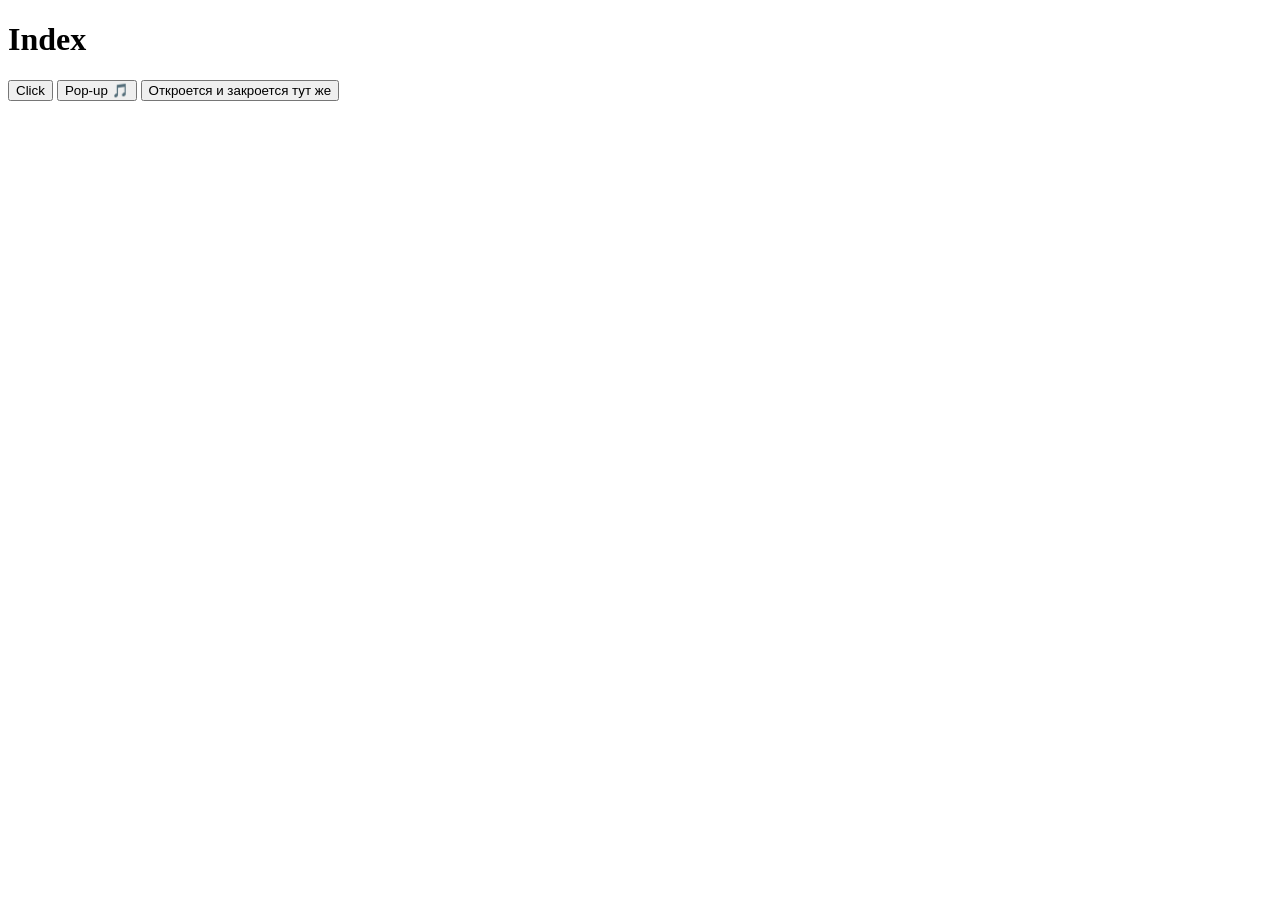
<file: index.html>
<!DOCTYPE html>
<html lang="en">
<head>
    <meta charset="UTF-8">
    <meta name="viewport" content="width=device-width, initial-scale=1.0">
    <title>Главная</title>
    <link rel="stylesheet" type="text/css" href="./styles.css">
</head>
<body>
    <h1>Index</h1>
    <button onclick="openWindowAbout()">Click</button>
    <button onclick="openWindowPopup()">Pop-up 🎵</button>
    <button onclick="openCloseWindow()">Откроется и закроется тут же</button>

    <script src="./script.js"></script>
</body>
</html>
</file>
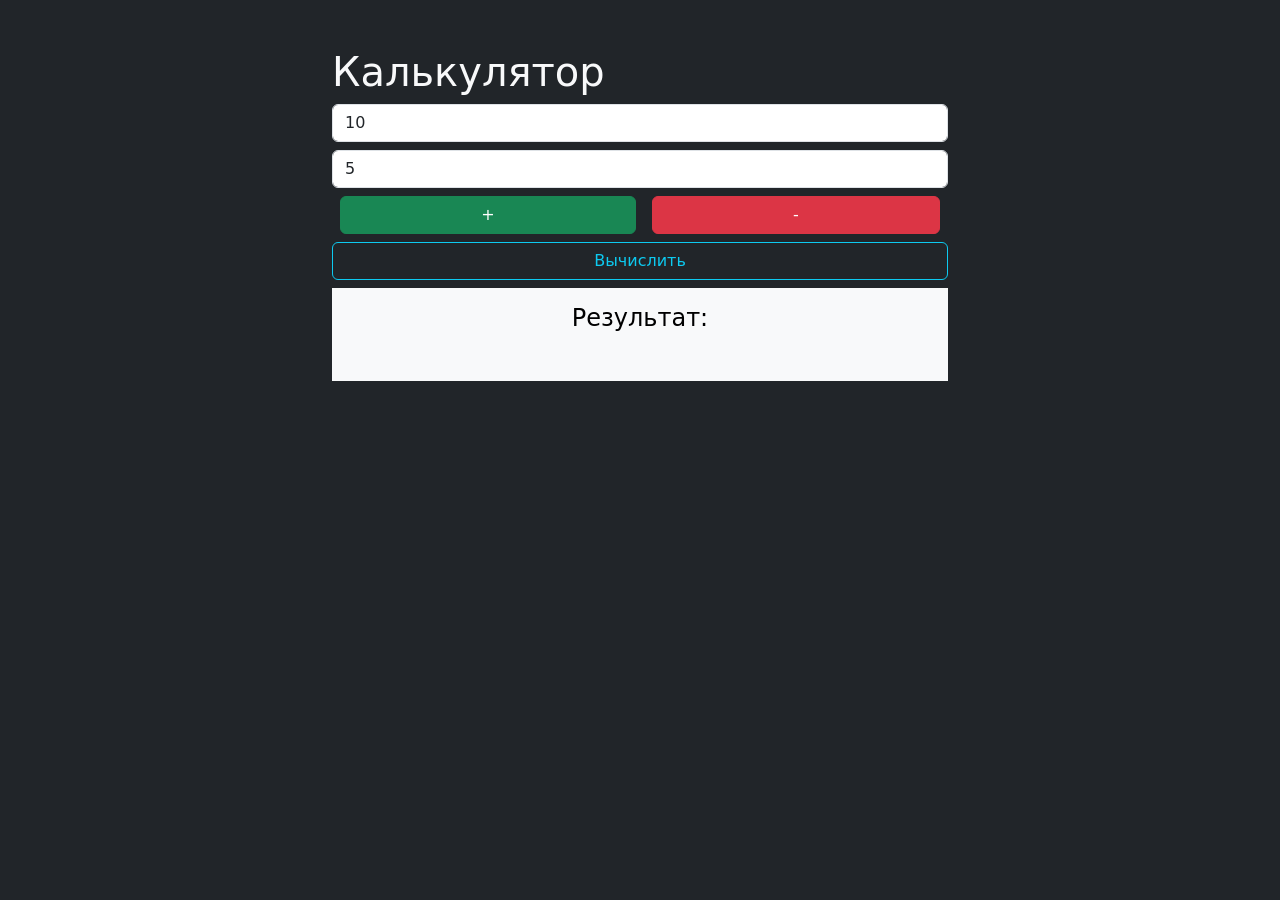
<file: курс JS/01-base-start/index.html>
<!DOCTYPE html>
<html lang="en">
  <head>
    <meta charset="UTF-8" />
    <meta http-equiv="X-UA-Compatible" content="IE=edge" />
    <meta name="viewport" content="width=device-width, initial-scale=1.0" />
    <link
      rel="shortcut icon"
      href="https://result.school/logo-result.school.png"
    />
    <link
      href="https://cdn.jsdelivr.net/npm/bootstrap@5.3.0-alpha3/dist/css/bootstrap.min.css"
      rel="stylesheet"
      integrity="sha384-KK94CHFLLe+nY2dmCWGMq91rCGa5gtU4mk92HdvYe+M/SXH301p5ILy+dN9+nJOZ"
      crossorigin="anonymous"
    />
    <title>01. JS Base</title>
    <script src="app.js" defer></script>
    <script src="theory.js" defer></script>
  </head>
  <body class="bg-dark text-light">
    <div class="container w-50 pt-5">
      <h1>Калькулятор</h1>
      <input
        type="number"
        class="form-control mb-2"
        placeholder="Введите 1 число"
        id="input1"
        value="10"
      />
      <input
        type="number"
        class="form-control mb-2"
        placeholder="Введите 2 число"
        id="input2"
        value="5"
      />
      <div class="d-flex mb-2">
        <button class="btn btn-success flex-grow-1 mx-2" id="plus">+</button>
        <button class="btn btn-danger flex-grow-1 mx-2" id="minus">-</button>
      </div>
      <button class="btn btn-outline-info w-100 mb-2" id="submit">
        Вычислить
      </button>

      <div class="text-bg-light p-3 text-center">
        <h4>Результат:</h4>
        <p id="result" class="mb-0">&nbsp</p>
      </div>
    </div>
    <script src="app.js"></script>
  </body>
</html>
</file>
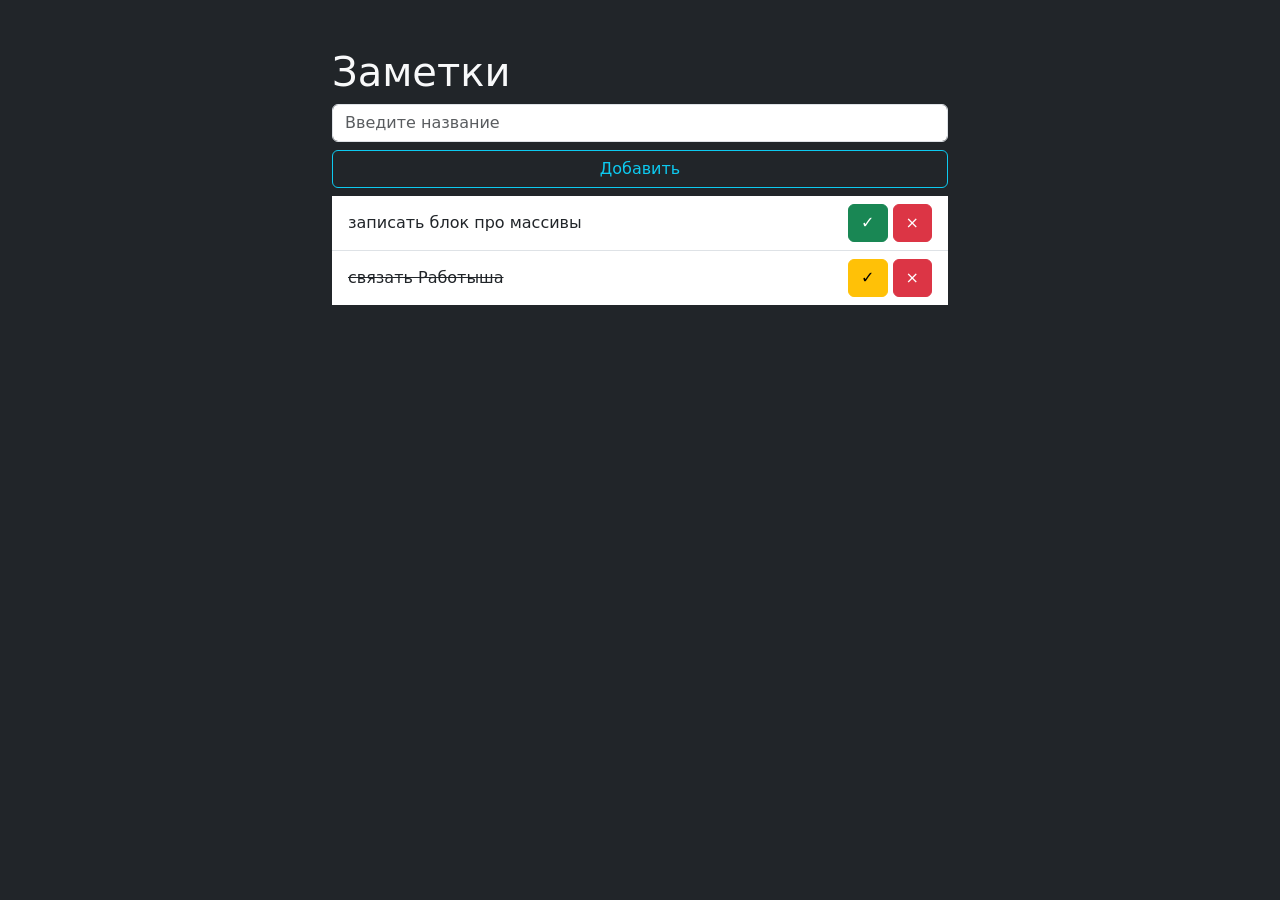
<file: курс JS/02-array-object-start.html/index.html>
<!DOCTYPE html>
<html lang="en">
  <head>
    <meta charset="UTF-8" />
    <meta http-equiv="X-UA-Compatible" content="IE=edge" />
    <meta name="viewport" content="width=device-width, initial-scale=1.0" />
    <link
      rel="shortcut icon"
      href="https://result.school/logo-result.school.png"
    />
    <link
      href="https://cdn.jsdelivr.net/npm/bootstrap@5.3.0-alpha3/dist/css/bootstrap.min.css"
      rel="stylesheet"
      integrity="sha384-KK94CHFLLe+nY2dmCWGMq91rCGa5gtU4mk92HdvYe+M/SXH301p5ILy+dN9+nJOZ"
      crossorigin="anonymous"
    />
    <title>02. JS Array & Objects</title>
    <script src="app.js" defer></script>
  </head>
  <body class="bg-dark text-light">
    <div class="container w-50 pt-5">
      <h1>Заметки</h1>
      <input
        type="text"
        class="form-control mb-2"
        placeholder="Введите название"
        id="title"
      />
      <button class="btn btn-outline-info w-100 mb-2" id="create">
        Добавить
      </button>

      <ul class="list-group list-group-flush" id="list">
        <!-- <li
          class="list-group-item d-flex justify-content-between align-items-center"
        >
          <span>Название</span>
          <span>
            <span class="btn btn-small btn-success">&check;</span>
            <span class="btn btn-small btn-danger">&times;</span>
          </span>
        </li> -->
      </ul>
    </div>
  </body>
</html>
</file>
<file: styles.css>
.ya_map {
	font-family: arial;
	font-size: 12px;
	color: #454545;
}
 
#map {
	width: 660px;
	height: 300px;
}
</file>
